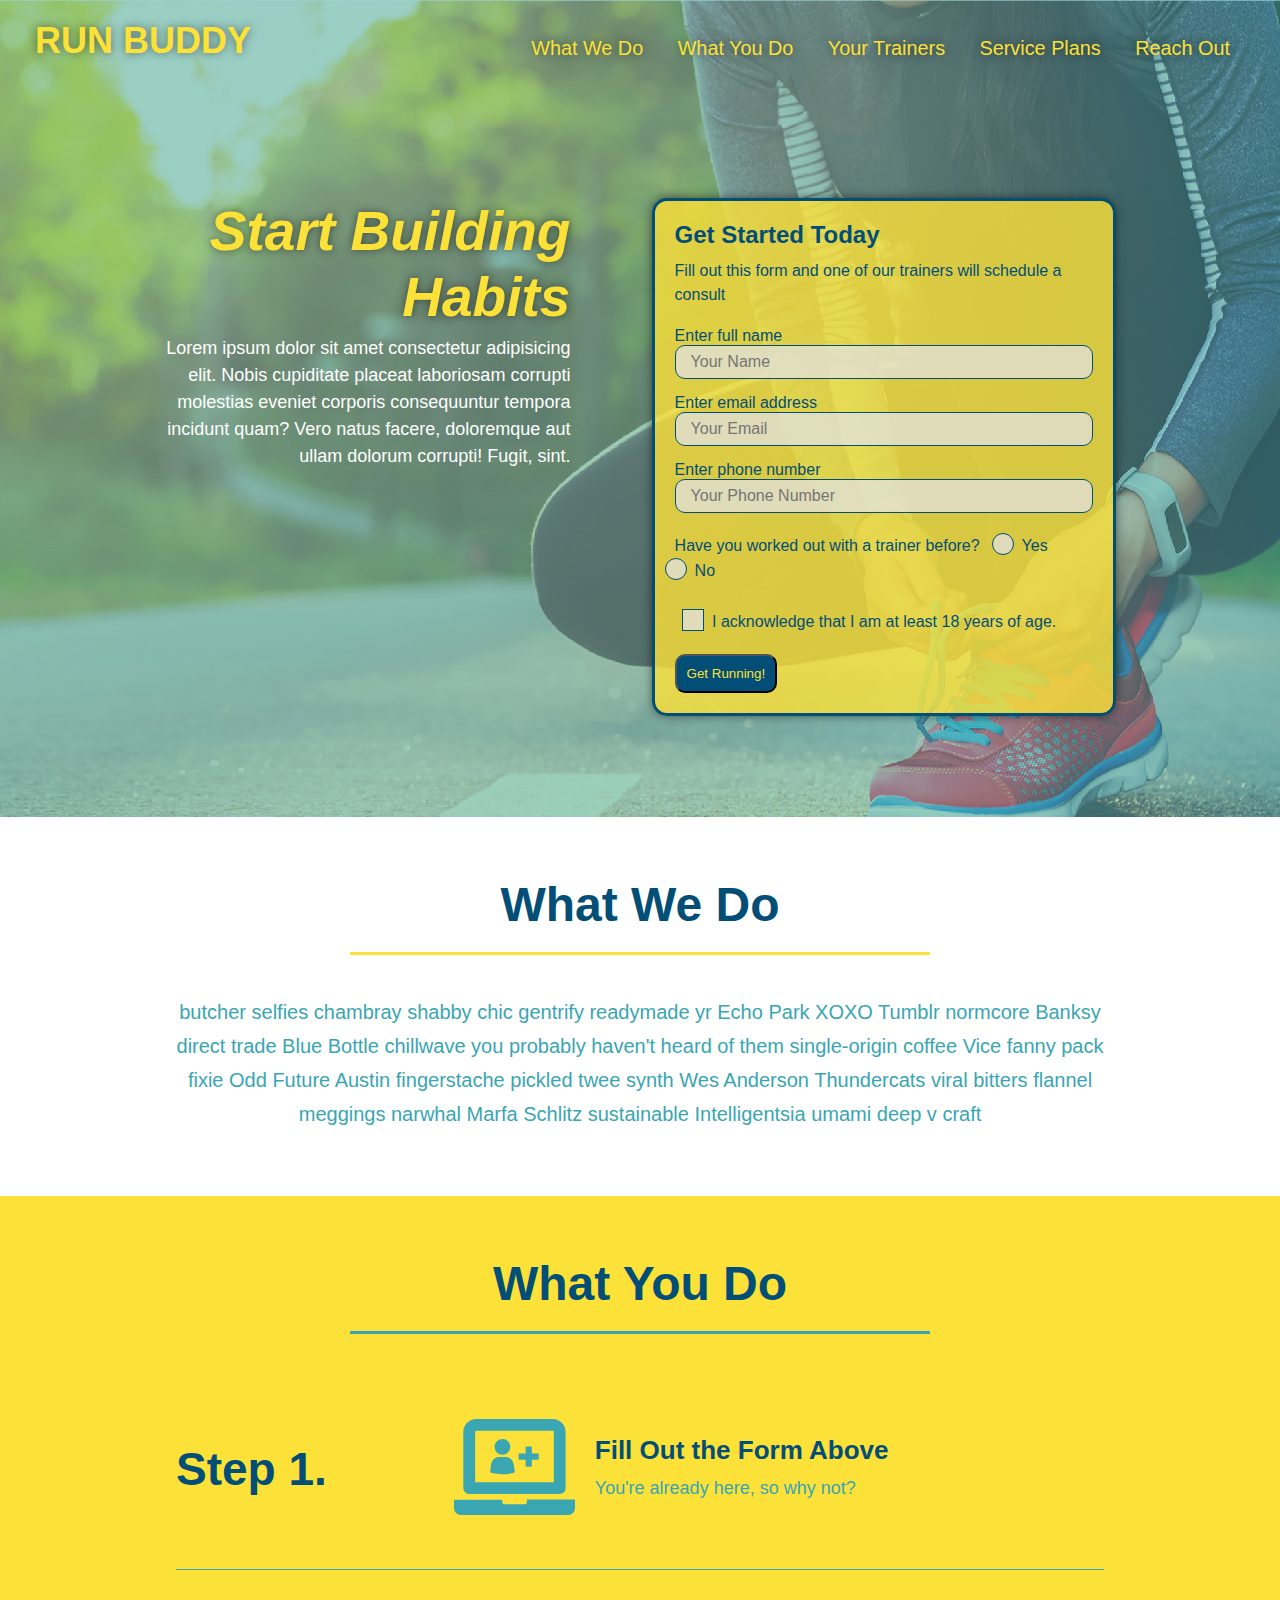
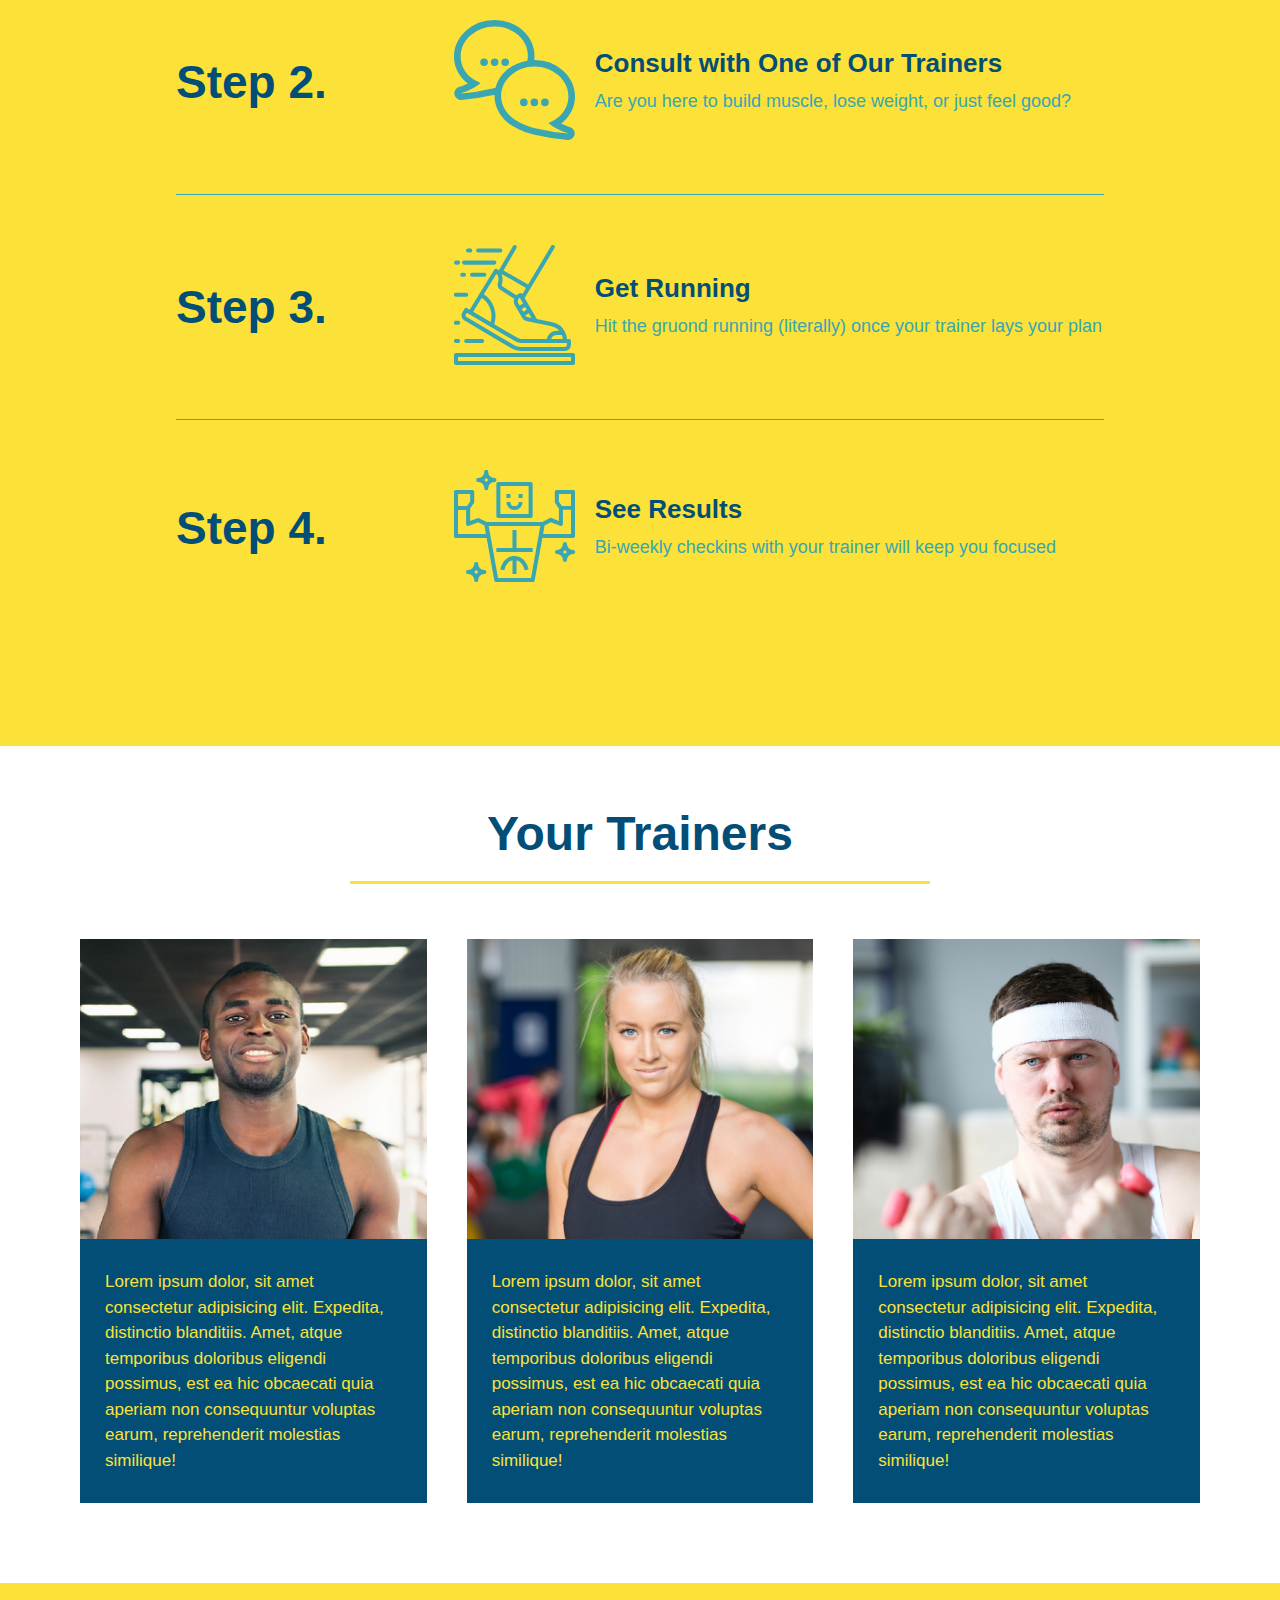
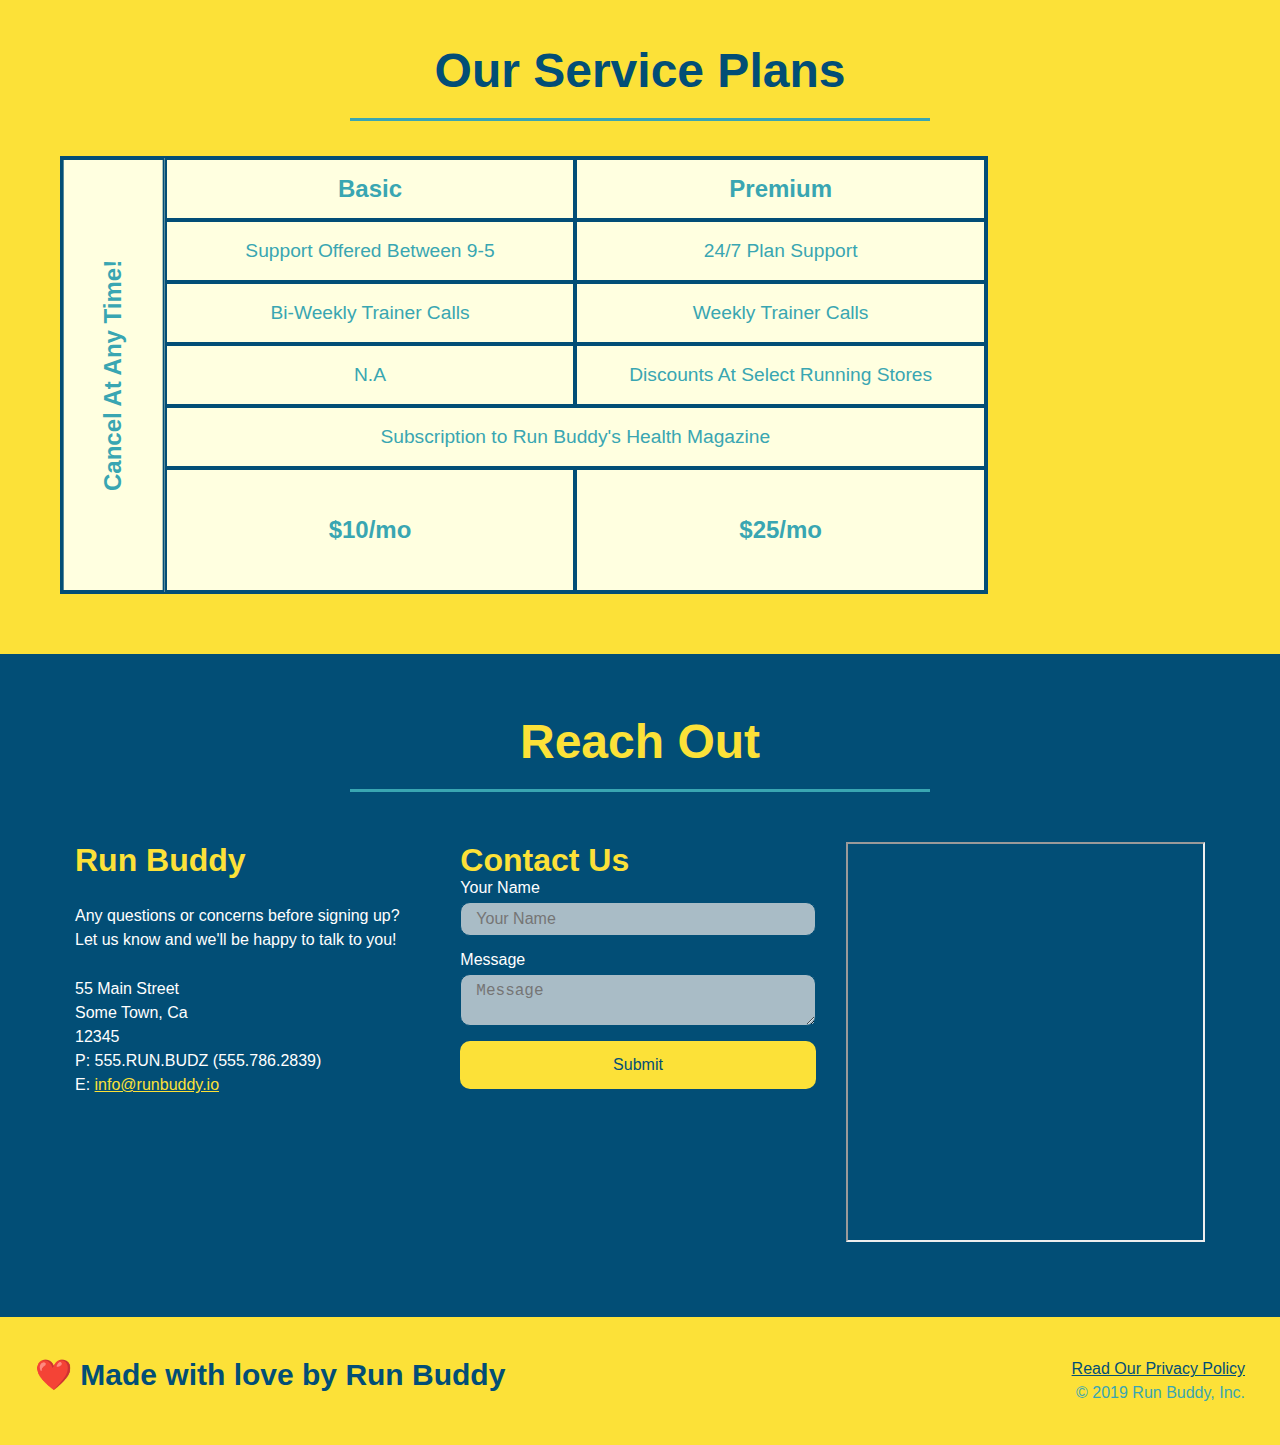
<file: index.html>
<!DOCTYPE html>
<html>
    <head>
        <meta charset="UTF-8" />
        <title>Run Buddy</title>
        <link rel="stylesheet" href="./assets/css/style.css" />
        <meta name="viewport" content="width=device-width, initial-scale=1.0" />
    </head>
    <body>

        <!-- Navigation -->
        <header>
            <h1>
                <a>RUN BUDDY</a>
            </h1>
            <nav>
                <!-- Unordered List Element -->
                <ul>
                    <!-- List Item Element -->
                    <li>
                        <!-- Anchor Element-->
                        <a href="#what-we-do">What We Do</a>
                    </li>
                    <li>
                        <a href="#what-you-do">What You Do</a>
                    </li>
                    <li>
                        <a href="#your-trainers">Your Trainers</a>
                    </li>
                    <li>
                        <a href="#service-plans">Service Plans</a>
                    </li>
                    <li>
                        <a href="#reach-out">Reach Out</a>
                    </li>
                </ul>
            </nav>
        </header>

        <!-- Hero/Jumbotron -->
        <section class="hero">
            <div class="hero-cta">
                <h2>Start Building Habits</h2>
                <p>
                    Lorem ipsum dolor sit amet consectetur adipisicing elit. Nobis cupiditate placeat laboriosam corrupti molestias eveniet corporis consequuntur tempora incidunt quam? Vero natus facere, doloremque aut ullam dolorum corrupti! Fugit, sint.
                </p>
            </div>
            <div class="hero-form">
                <h3>Get Started Today</h3>
                <p>Fill out this form and one of our trainers will schedule a consult</p>
                <!-- Add Form Element -->
                <form>
                    <label for="name">Enter full name</label>
                    <input type="text" placeholder="Your Name" name="name" id="name" class="form-input" />
                    <label for="email">Enter email address</label>
                    <input type="email" placeholder="Your Email" name="email" id="email" class="form-input" />
                    <label for="phone">Enter phone number</label>
                    <input type="tel" placeholder="Your Phone Number" name="phone" id="phone" class="form-input" />
                    <p>
                        Have you worked out with a trainer before?
                        <span class="radio-wrapper">
                            <input type="radio" name="trainer-confirm" id="trainer-yes" />
                            <label for="trainer-yes">Yes</label>
                        </span>
                        <span class="radio-wrapper">
                            <input type="radio" name="trainer-confirm" id="trainer-no" />
                            <label for="trainer-no">No</label>
                        </span>
                    </p>
                    <p>
                        <span class="checkbox-wrapper">
                            <input type="checkbox" name="age-confirm" id="checkbox" />
                            <label for="checkbox">
                                I acknowledge that I am at least 18 years of age.
                            </label>
                        </span>
                    </p>
                    <button type="submit">
                        Get Running!
                    </button>
                </form>
            </div>
        </section>

        <!-- What We Do Section -->
        <section id="what-we-do" class="intro">
            <div class="flex-row">
                <h2 class="section-title primary-border">What We Do</h2>
            </div>
            <div class="flex-box">
                <p>
                    butcher selfies chambray shabby chic gentrify readymade yr Echo Park XOXO Tumblr normcore Banksy direct trade Blue Bottle chillwave you probably haven't heard of them single-origin coffee Vice fanny pack fixie Odd Future Austin fingerstache pickled twee synth Wes Anderson Thundercats viral bitters flannel meggings narwhal Marfa Schlitz sustainable Intelligentsia umami deep v craft
                </p>
            </div>
        </section>

        <!-- What You Do Section-->
        <section id="what-you-do" class="steps">
            <div class="flex-row">
                <h2 class="section-title secondary-border">What You Do</h2>
            </div>
            <div class="step">
                <h3>Step 1.</h3> 
                <div class="step-info">
                    <div class="step-img">
                        <img src="./assets/images/step-1.svg" alt="">
                    </div>
                    <div class="step-text">
                        <h4>Fill Out the Form Above</h4>
                        <p>You're already here, so why not?</p>
                    </div>
                </div>
            </div>
            <div class="step">
                <h3>Step 2.</h3> 
                <div class="step-info">
                    <div class="step-img">
                        <img src="./assets/images/step-2.svg" alt="">
                    </div>
                    <div class="step-text">
                        <h4>Consult with One of Our Trainers</h4>
                        <p>Are you here to build muscle, lose weight, or just feel good?</p>
                    </div>
                </div>
            </div>
            <div class="step">
                <h3>Step 3.</h3> 
                <div class="step-info">
                    <div class="step-img">
                        <img src="./assets/images/step-3.svg" alt="">
                    </div>
                    <div class="step-text">
                        <h4>Get Running</h4>
                        <p>Hit the gruond running (literally) once your trainer lays your plan</p>
                    </div>
                </div>
            </div>
            <div class="step">
                <h3>Step 4.</h3> 
                <div class="step-info">
                    <div class="step-img">
                        <img src="./assets/images/step-4.svg" alt="">
                    </div>
                    <div class="step-text">
                        <h4>See Results</h4>
                        <p>Bi-weekly checkins with your trainer will keep you focused</p>
                    </div>
                </div>
            </div>
        </section>

        <!-- Meet Your Trainers Section-->
        <section id="your-trainers">
            <div class="flex-box">
                <h2 class="section-title primary-border">Your Trainers</h2>
            </div>
            <div class="trainers">
                <!-- Arron Stephens Trainer Profile -->
                <article class="trainer">
                    <div class="trainer-img trainer-1">
                        <div>
                            <h3 class="trainer-name">Arron Stephens</h3>
                            <h4 class="trainer-role">Speed / Strength</h4>
                        </div>
                    </div>
                    <div class="trainer-bio">
                        <h3 class="trainer-name">Arron Stephens</h3>
                        <h4 class="trainer-role">Speed / Strength</h4>
                        <p>
                            Lorem ipsum dolor, sit amet consectetur adipisicing elit. Expedita, distinctio blanditiis. Amet, atque temporibus doloribus eligendi possimus, est ea hic obcaecati quia aperiam non consequuntur voluptas earum, reprehenderit molestias similique!
                        </p>
                    </div>
                </article>
                <!-- Joanna Gill Trainer Profile -->
                <article class="trainer">
                    <div class="trainer-img trainer-2">
                        <div>
                            <h3 class="trainer-name">Joanna Gill</h3>
                            <h4 class="trainer-role">Endurance</h4>
                        </div>
                    </div>
                    <div class="trainer-bio">
                        <h3 class="trainer-name">Joanna Gill</h3>
                        <h4 class="trainer-role">Endurance</h4>
                        <p>
                            Lorem ipsum dolor, sit amet consectetur adipisicing elit. Expedita, distinctio blanditiis. Amet, atque temporibus doloribus eligendi possimus, est ea hic obcaecati quia aperiam non consequuntur voluptas earum, reprehenderit molestias similique!
                        </p>
                    </div>
                </article>
                <!-- Harry Smith Trainer Profile -->
                <article class="trainer">
                    <div class="trainer-img trainer-3">
                        <div>
                            <h3 class="trainer-name">Harry "the Headband" Smith</h3>
                            <h4 class="trainer-role">Strength</h4>
                        </div>
                    </div>
                    <div class="trainer-bio">
                        <h3 class="trainer-name">Harry "the Headband" Smith</h3>
                        <h4 class="trainer-role">Strength</h4>
                        <p>
                            Lorem ipsum dolor, sit amet consectetur adipisicing elit. Expedita, distinctio blanditiis. Amet, atque temporibus doloribus eligendi possimus, est ea hic obcaecati quia aperiam non consequuntur voluptas earum, reprehenderit molestias similique!
                        </p>
                    </div>
                </article>
            </div>
        </section>

<!-- Service Plans Section -->
<section class="services" id="service-plans">
   <h2 class="section-title secondary-border">
       Our Service Plans
   </h2>
   <div class="service grid wrapper">
       <div class="service-grid-container">

           <!-- Headers -->
           <div class="service-grid-item grid-head basic">
               Basic
           </div>

           <div class="service-grid-item grid-head premium">
               Premium
           </div>

           <!-- Body -->
           <div class="service-grid-item basic">
               Support Offered Between 9-5
           </div>

           <div class="service-grid-item premium">
               24/7 Plan Support
           </div>

           <div class="service-grid-item basic">
               Bi-Weekly Trainer Calls
           </div>

           <div class="service-grid-item premium">
               Weekly Trainer Calls
           </div>

           <div class="service-grid-item basic">
               N.A
           </div>

           <div class="service-grid-item premium">
               Discounts At Select Running Stores
           </div>

           <div class="service-grid-item both">
               Subscription to Run Buddy's Health Magazine
           </div>

           <div class="service-grid-item grid-price basic">
               $10/mo
           </div>

           <dive class="service-grid-item grid-price premium">
               $25/mo
           </dive>

           <div class="service-grid-item cancel">
               Cancel At Any Time!
           </div>
           
       </div>
   </div>
</section>

        <!-- Reach Out Section-->
        <section id="reach-out" class="contact">
            <div class="flex-box">
                <h2 class="section-title secondary-border">Reach Out</h2>
            </div>
            <div class="contact-info">
                <div >
                    <h3>Run Buddy</h3>
                    <p>
                        Any questions or concerns before signing up?
                        <br />
                        Let us know and we'll be happy to talk to you!
                    </p>
                    <address>
                        55 Main Street <br />
                        Some Town, Ca <br />
                        12345<br />
                        P: 555.RUN.BUDZ (555.786.2839)<br />
                        E: <a href="mailto:info@runbuddy.io">info@runbuddy.io</a>
                    </address>
                </div>
                <div class="contact-form">
                    <h3>
                        Contact Us
                    </h3>
                    <form>
                        <label for="contact-name">Your Name</label>
                        <input type="text" placeholder="Your Name" id="contact-name" />

                        <label for="contact-message">Message</label>
                        <textarea id="contact-message" placeholder="Message"></textarea>
                        
                        <button type="submit">Submit</button>
                    </form> 
                </div>
                <iframe 
                    src="https://www.google.com/maps/embed?pb=!1m18!1m12!1m3!1d3060.967465726744!2d-74.87744981988136!3d39.897360695086086!2m3!1f0!2f0!3f0!3m2!1i1024!2i768!4f13.1!3m3!1m2!1s0x89c1341e24011d8b%3A0x7ebb7d0771b26822!2s7308%20Baltimore%20Dr%2C%20Evesham%20Township%2C%20NJ%2008053!5e0!3m2!1sen!2sus!4v1603127847841!5m2!1sen!2sus">
                </iframe>
            </div>
        </section>

        <!-- Footer -->
        <footer>
            <h2>❤️ Made with love by Run Buddy</h2>

            <div>
                <a href="./privacy-policy.html">Read Our Privacy Policy</a><br/>
                &copy; 2019 Run Buddy, Inc.
            </div>

        </footer>
    </body>
</html>
</file>
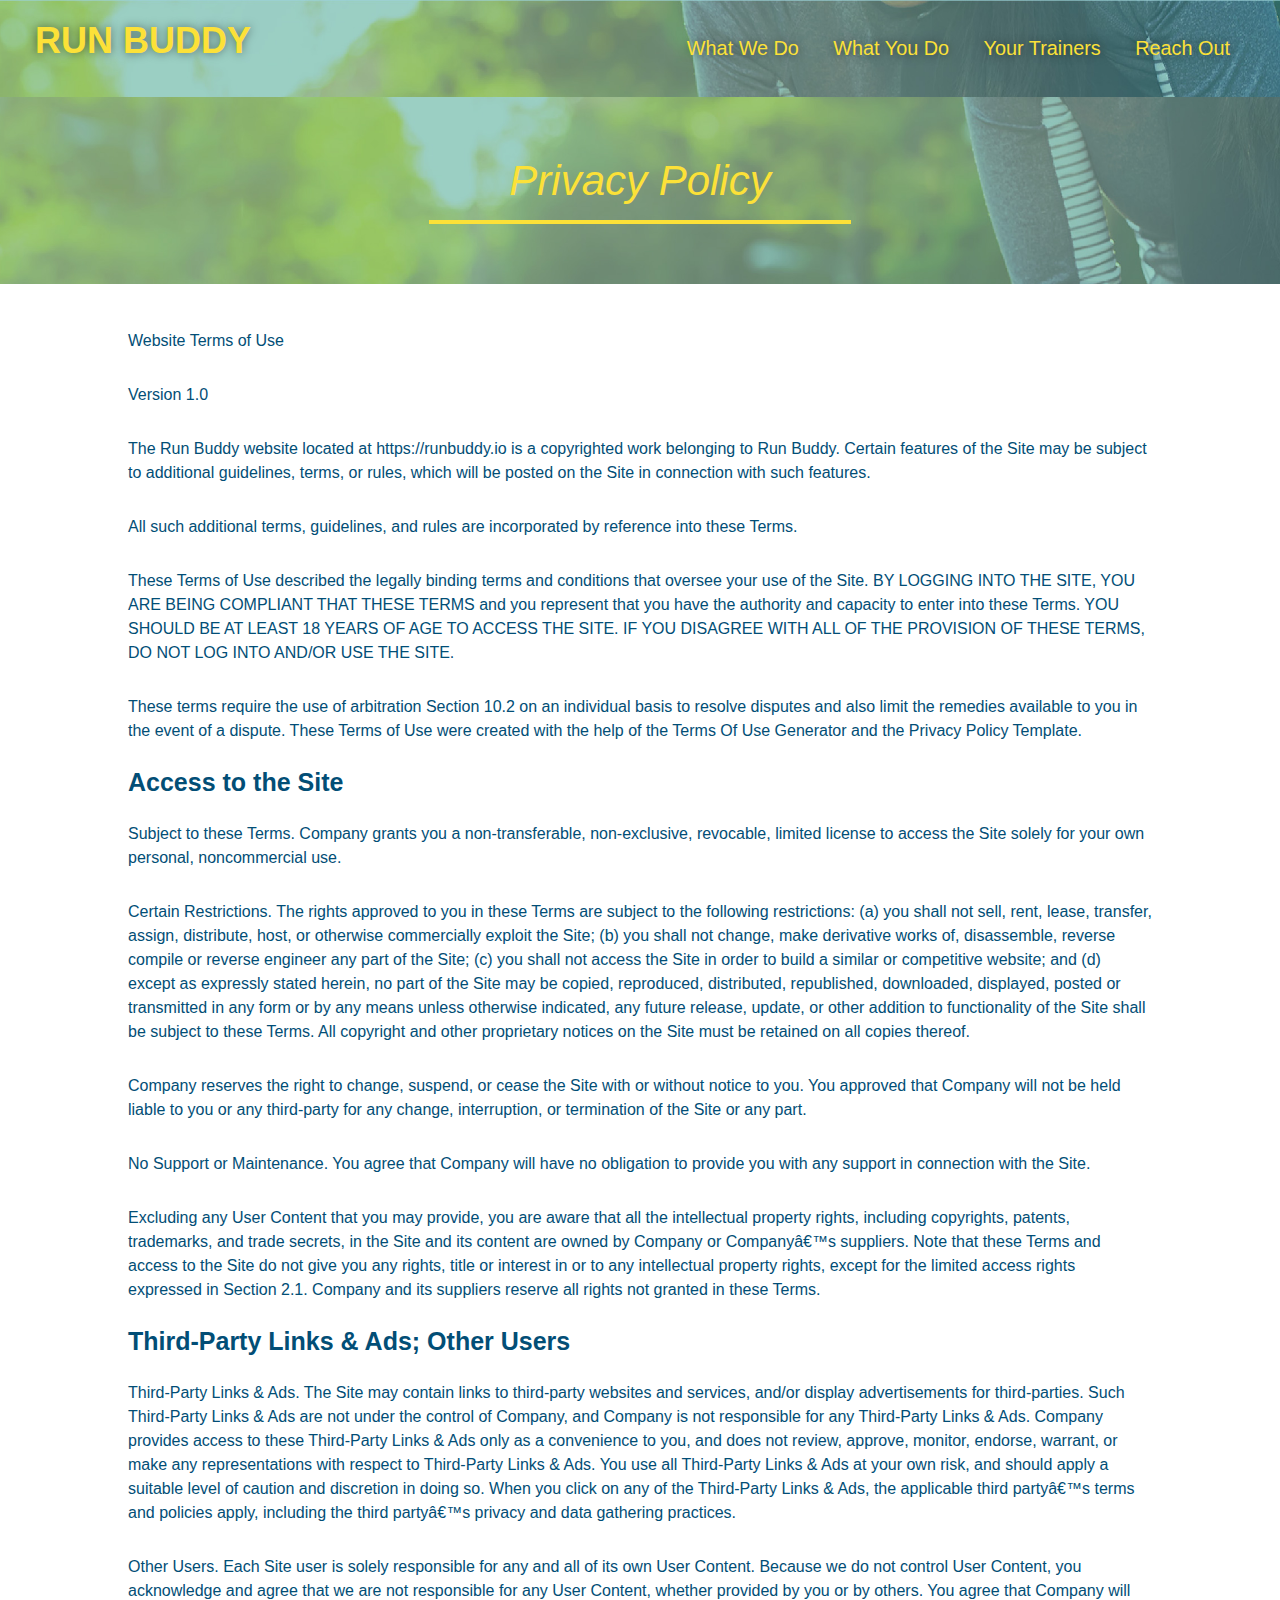
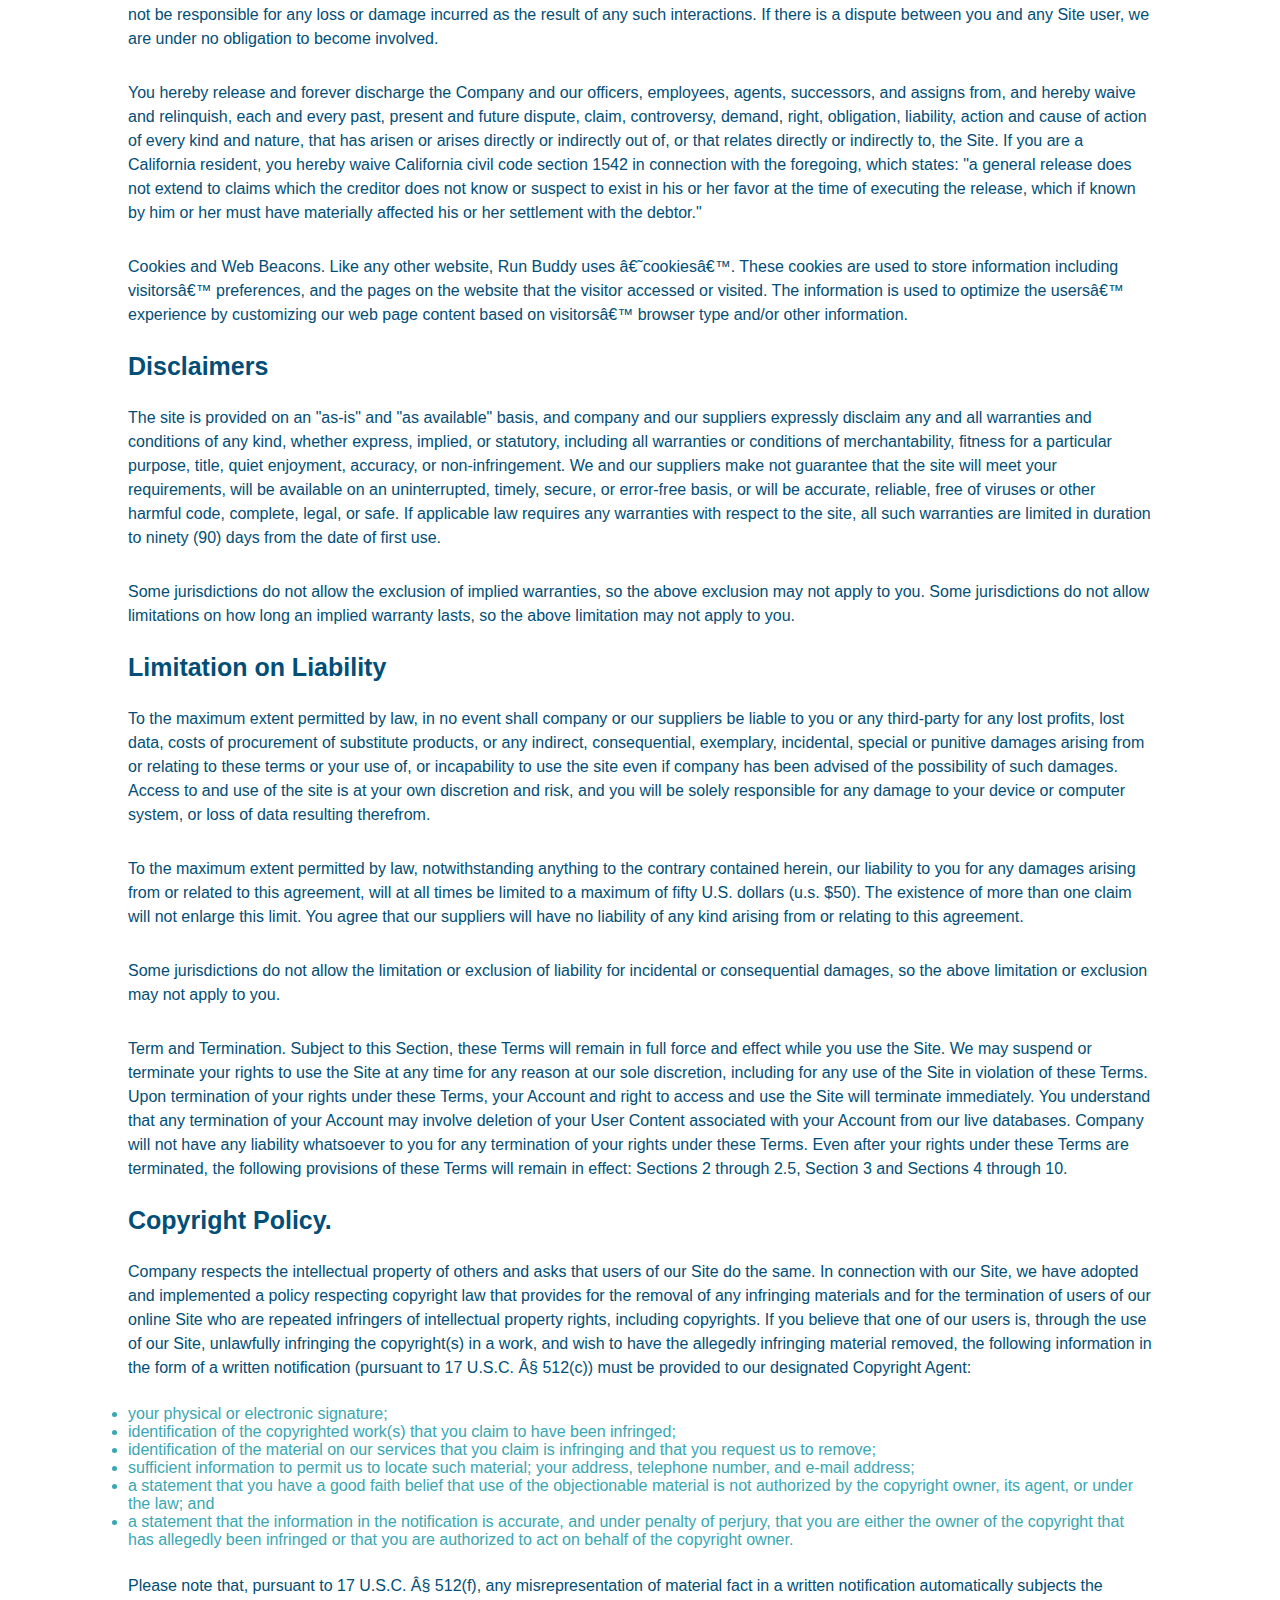
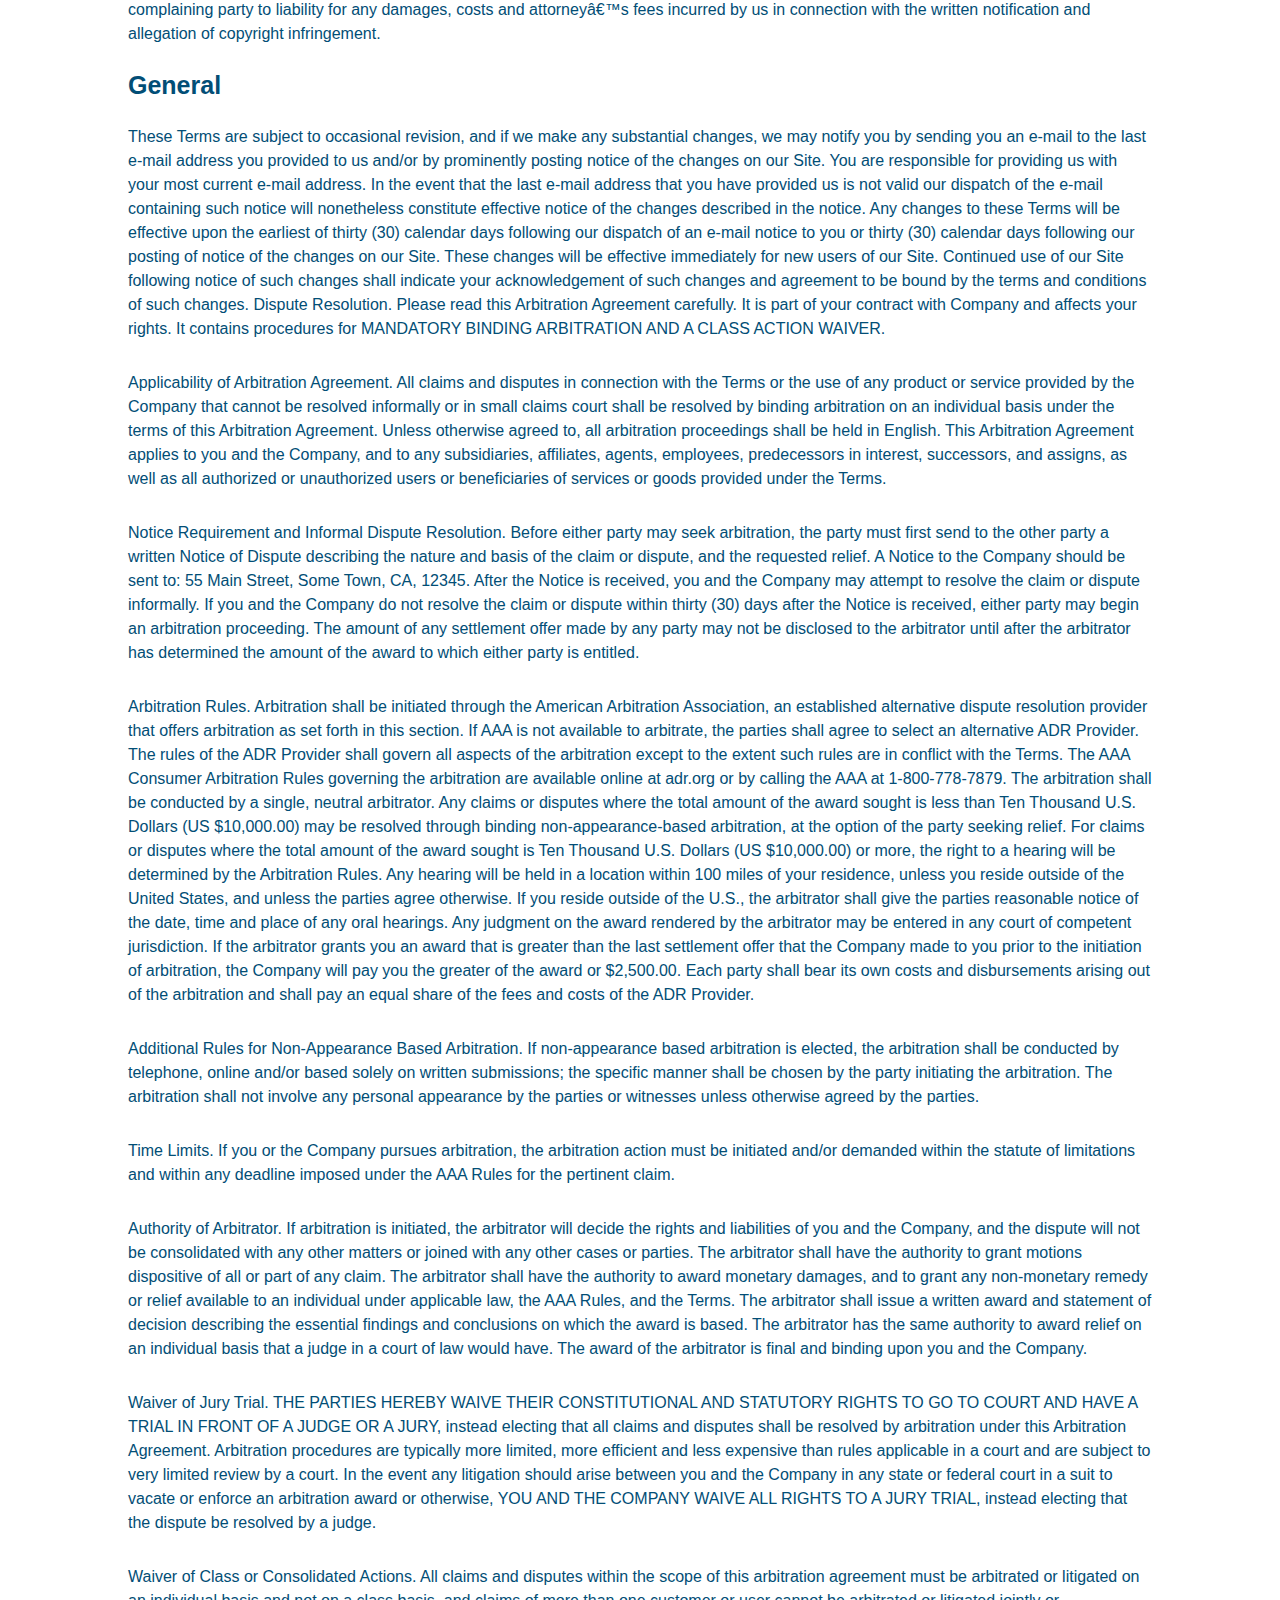
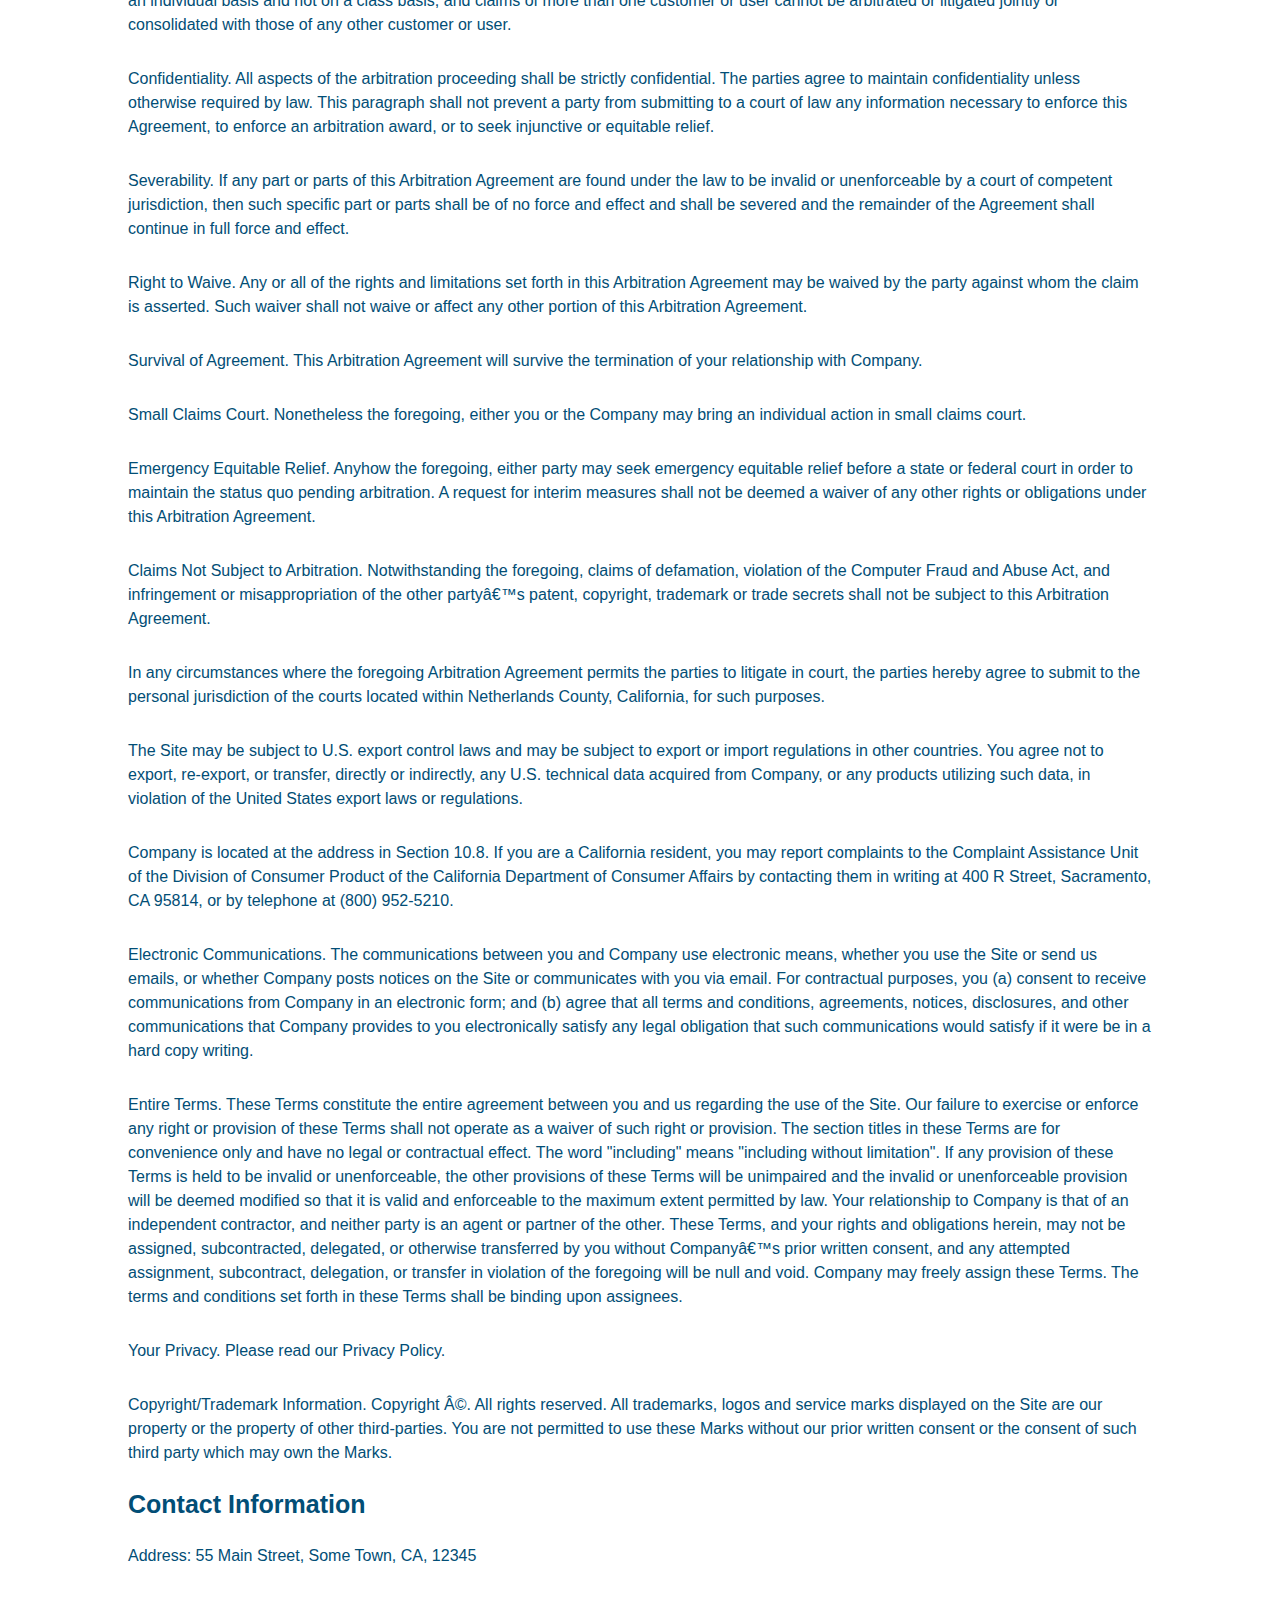
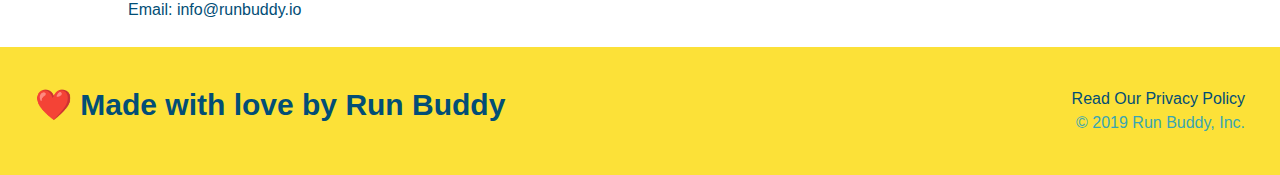
<file: privacy-policy.html>
<!DOCTYPE html>
<html lang="en">
    <head>
        <meta charset="UTF-8" />
        <title>Privacy Policy - Run Buddy</title>
       <link rel = "stylesheet" href = "./assets/css/style.css" />
       <link rel = "stylesheet" href = "./assets/css/secondary-styles.css" />
       <meta name="viewport" content="width=device-width, initial-scale=1.0" />
    </head>
    <body>
        <header>
            <h1>
                <a href = "/">RUN BUDDY</a>
            </h1>
            <nav>
                <!-- Unordered List Element -->
                <ul>
                    <!-- List Item Element -->
                    <li>
                        <!-- Anchor Element -->
                        <a href = "./index.html#what-we-do">What We Do</a>
                    </li>
                    <li>
                        <!-- Anchor Element -->
                        <a href = "./index.html#what-you-do">What You Do</a>
                    </li>
                    <li>
                        <!-- Anchor Element -->
                        <a href = "./index.html#your-trainers">Your Trainers</a>
                    </li>
                    <li>
                        <!-- Anchor Element -->
                        <a href = "./index.html#reach-out">Reach Out</a>
                    </li>
                </ul>
            </nav>
        </header>
        <section class = "hero">
            <h2 class = "page-title">
                Privacy Policy
            </h2>
        </section>
        <article class = "secondary-content">
            <p>
                Website Terms of Use
              </p>
        
              <p>
                Version 1.0
              </p>
        
              <p>
                The Run Buddy website located at https://runbuddy.io is a copyrighted work belonging to Run Buddy. Certain
                features of the Site may be subject to additional guidelines, terms, or rules, which will be posted on the Site
                in connection with such features.
              </p>
        
              <p>
                All such additional terms, guidelines, and rules are incorporated by reference into these Terms.
              </p>
        
              <p>
                These Terms of Use described the legally binding terms and conditions that oversee your use of the Site. BY
                LOGGING INTO THE SITE, YOU ARE BEING COMPLIANT THAT THESE TERMS and you represent that you have the authority
                and capacity to enter into these Terms. YOU SHOULD BE AT LEAST 18 YEARS OF AGE TO ACCESS THE SITE. IF YOU
                DISAGREE WITH ALL OF THE PROVISION OF THESE TERMS, DO NOT LOG INTO AND/OR USE THE SITE.
              </p>
        
              <p>
                These terms require the use of arbitration Section 10.2 on an individual basis to resolve disputes and also
                limit the remedies available to you in the event of a dispute. These Terms of Use were created with the help of
                the Terms Of Use Generator and the Privacy Policy Template.
              </p>
        
              <h3>
                Access to the Site
              </h3>
        
              <p>
                Subject to these Terms. Company grants you a non-transferable, non-exclusive, revocable, limited license to
                access the Site solely for your own personal, noncommercial use.
              </p>
        
              <p>
                Certain Restrictions. The rights approved to you in these Terms are subject to the following restrictions: (a)
                you shall not sell, rent, lease, transfer, assign, distribute, host, or otherwise commercially exploit the Site;
                (b) you shall not change, make derivative works of, disassemble, reverse compile or reverse engineer any part of
                the Site; (c) you shall not access the Site in order to build a similar or competitive website; and (d) except
                as expressly stated herein, no part of the Site may be copied, reproduced, distributed, republished, downloaded,
                displayed, posted or transmitted in any form or by any means unless otherwise indicated, any future release,
                update, or other addition to functionality of the Site shall be subject to these Terms. All copyright and other
                proprietary notices on the Site must be retained on all copies thereof.
              </p>
        
              <p>
                Company reserves the right to change, suspend, or cease the Site with or without notice to you. You approved
                that Company will not be held liable to you or any third-party for any change, interruption, or termination of
                the Site or any part.
              </p>
        
              <p>
                No Support or Maintenance. You agree that Company will have no obligation to provide you with any support in
                connection with the Site.
              </p>
        
              <p>
                Excluding any User Content that you may provide, you are aware that all the intellectual property rights,
                including copyrights, patents, trademarks, and trade secrets, in the Site and its content are owned by Company
                or Companyâ€™s suppliers. Note that these Terms and access to the Site do not give you any rights, title or
                interest in or to any intellectual property rights, except for the limited access rights expressed in Section
                2.1. Company and its suppliers reserve all rights not granted in these Terms.
              </p>
        
              <h3>
                Third-Party Links & Ads; Other Users
              </h3>
        
              <p>
                Third-Party Links & Ads. The Site may contain links to third-party websites and services, and/or display
                advertisements for third-parties. Such Third-Party Links & Ads are not under the control of Company, and Company
                is not responsible for any Third-Party Links & Ads. Company provides access to these Third-Party Links & Ads
                only as a convenience to you, and does not review, approve, monitor, endorse, warrant, or make any
                representations with respect to Third-Party Links & Ads. You use all Third-Party Links & Ads at your own risk,
                and should apply a suitable level of caution and discretion in doing so. When you click on any of the
                Third-Party Links & Ads, the applicable third partyâ€™s terms and policies apply, including the third partyâ€™s
                privacy and data gathering practices.
              </p>
        
              <p>
                Other Users. Each Site user is solely responsible for any and all of its own User Content. Because we do not
                control User Content, you acknowledge and agree that we are not responsible for any User Content, whether
                provided by you or by others. You agree that Company will not be responsible for any loss or damage incurred as
                the result of any such interactions. If there is a dispute between you and any Site user, we are under no
                obligation to become involved.
              </p>
        
              <p>
                You hereby release and forever discharge the Company and our officers, employees, agents, successors, and
                assigns from, and hereby waive and relinquish, each and every past, present and future dispute, claim,
                controversy, demand, right, obligation, liability, action and cause of action of every kind and nature, that has
                arisen or arises directly or indirectly out of, or that relates directly or indirectly to, the Site. If you are
                a California resident, you hereby waive California civil code section 1542 in connection with the foregoing,
                which states: "a general release does not extend to claims which the creditor does not know or suspect to exist
                in his or her favor at the time of executing the release, which if known by him or her must have materially
                affected his or her settlement with the debtor."
              </p>
        
              <p>
                Cookies and Web Beacons. Like any other website, Run Buddy uses â€˜cookiesâ€™. These cookies are used to store
                information including visitorsâ€™ preferences, and the pages on the website that the visitor accessed or visited.
                The information is used to optimize the usersâ€™ experience by customizing our web page content based on visitorsâ€™
                browser type and/or other information.
              </p>
        
              <h3>
                Disclaimers
              </h3>
        
              <p>
                The site is provided on an "as-is" and "as available" basis, and company and our suppliers expressly disclaim
                any and all warranties and conditions of any kind, whether express, implied, or statutory, including all
                warranties or conditions of merchantability, fitness for a particular purpose, title, quiet enjoyment, accuracy,
                or non-infringement. We and our suppliers make not guarantee that the site will meet your requirements, will be
                available on an uninterrupted, timely, secure, or error-free basis, or will be accurate, reliable, free of
                viruses or other harmful code, complete, legal, or safe. If applicable law requires any warranties with respect
                to the site, all such warranties are limited in duration to ninety (90) days from the date of first use.
              </p>
        
              <p>
                Some jurisdictions do not allow the exclusion of implied warranties, so the above exclusion may not apply to
                you. Some jurisdictions do not allow limitations on how long an implied warranty lasts, so the above limitation
                may not apply to you.
              </p>
        
              <h3>
                Limitation on Liability
              </h3>
        
              <p>
                To the maximum extent permitted by law, in no event shall company or our suppliers be liable to you or any
                third-party for any lost profits, lost data, costs of procurement of substitute products, or any indirect,
                consequential, exemplary, incidental, special or punitive damages arising from or relating to these terms or
                your use of, or incapability to use the site even if company has been advised of the possibility of such
                damages. Access to and use of the site is at your own discretion and risk, and you will be solely responsible
                for any damage to your device or computer system, or loss of data resulting therefrom.
              </p>
        
              <p>
                To the maximum extent permitted by law, notwithstanding anything to the contrary contained herein, our liability
                to you for any damages arising from or related to this agreement, will at all times be limited to a maximum of
                fifty U.S. dollars (u.s. $50). The existence of more than one claim will not enlarge this limit. You agree that
                our suppliers will have no liability of any kind arising from or relating to this agreement.
              </p>
        
              <p>
                Some jurisdictions do not allow the limitation or exclusion of liability for incidental or consequential
                damages, so the above limitation or exclusion may not apply to you.
              </p>
        
              <p>
                Term and Termination. Subject to this Section, these Terms will remain in full force and effect while you use
                the Site. We may suspend or terminate your rights to use the Site at any time for any reason at our sole
                discretion, including for any use of the Site in violation of these Terms. Upon termination of your rights under
                these Terms, your Account and right to access and use the Site will terminate immediately. You understand that
                any termination of your Account may involve deletion of your User Content associated with your Account from our
                live databases. Company will not have any liability whatsoever to you for any termination of your rights under
                these Terms. Even after your rights under these Terms are terminated, the following provisions of these Terms
                will remain in effect: Sections 2 through 2.5, Section 3 and Sections 4 through 10.
              </p>
        
              <h3>
                Copyright Policy.
              </h3>
        
              <p>
                Company respects the intellectual property of others and asks that users of our Site do the same. In connection
                with our Site, we have adopted and implemented a policy respecting copyright law that provides for the removal
                of any infringing materials and for the termination of users of our online Site who are repeated infringers of
                intellectual property rights, including copyrights. If you believe that one of our users is, through the use of
                our Site, unlawfully infringing the copyright(s) in a work, and wish to have the allegedly infringing material
                removed, the following information in the form of a written notification (pursuant to 17 U.S.C. Â§ 512(c)) must
                be provided to our designated Copyright Agent:
              </p>
        
              <ul>
                <li>
                  your physical or electronic signature;
                </li>
                <li>
                  identification of the copyrighted work(s) that you claim to have been infringed;
                </li>
                <li>
                  identification of the material on our services that you claim is infringing and that you request us to remove;
                </li>
                <li>
                  sufficient information to permit us to locate such material; your address, telephone number, and e-mail
                  address;
                </li>
                <li>
                  a statement that you have a good faith belief that use of the objectionable material is not authorized by the
                  copyright owner, its agent, or under the law; and
                </li>
                <li>
                  a statement that the information in the notification is accurate, and under penalty of perjury, that you are
                  either the owner of the copyright that has allegedly been infringed or that you are authorized to act on
                  behalf of the copyright owner.
                </li>
              </ul>
        
              <p>
                Please note that, pursuant to 17 U.S.C. Â§ 512(f), any misrepresentation of material fact in a written
                notification automatically subjects the complaining party to liability for any damages, costs and attorneyâ€™s
                fees incurred by us in connection with the written notification and allegation of copyright infringement.
              </p>
        
              <h3>
                General
              </h3>
        
              <p>
                These Terms are subject to occasional revision, and if we make any substantial changes, we may notify you by
                sending you an e-mail to the last e-mail address you provided to us and/or by prominently posting notice of the
                changes on our Site. You are responsible for providing us with your most current e-mail address. In the event
                that the last e-mail address that you have provided us is not valid our dispatch of the e-mail containing such
                notice will nonetheless constitute effective notice of the changes described in the notice. Any changes to these
                Terms will be effective upon the earliest of thirty (30) calendar days following our dispatch of an e-mail
                notice to you or thirty (30) calendar days following our posting of notice of the changes on our Site. These
                changes will be effective immediately for new users of our Site. Continued use of our Site following notice of
                such changes shall indicate your acknowledgement of such changes and agreement to be bound by the terms and
                conditions of such changes. Dispute Resolution. Please read this Arbitration Agreement carefully. It is part of
                your contract with Company and affects your rights. It contains procedures for MANDATORY BINDING ARBITRATION AND
                A CLASS ACTION WAIVER.
              </p>
        
              <p>
                Applicability of Arbitration Agreement. All claims and disputes in connection with the Terms or the use of any
                product or service provided by the Company that cannot be resolved informally or in small claims court shall be
                resolved by binding arbitration on an individual basis under the terms of this Arbitration Agreement. Unless
                otherwise agreed to, all arbitration proceedings shall be held in English. This Arbitration Agreement applies to
                you and the Company, and to any subsidiaries, affiliates, agents, employees, predecessors in interest,
                successors, and assigns, as well as all authorized or unauthorized users or beneficiaries of services or goods
                provided under the Terms.
              </p>
        
              <p>
                Notice Requirement and Informal Dispute Resolution. Before either party may seek arbitration, the party must
                first send to the other party a written Notice of Dispute describing the nature and basis of the claim or
                dispute, and the requested relief. A Notice to the Company should be sent to: 55 Main Street, Some Town, CA,
                12345. After the Notice is received, you and the Company may attempt to resolve the claim or dispute informally.
                If you and the Company do not resolve the claim or dispute within thirty (30) days after the Notice is received,
                either party may begin an arbitration proceeding. The amount of any settlement offer made by any party may not
                be disclosed to the arbitrator until after the arbitrator has determined the amount of the award to which either
                party is entitled.
              </p>
        
              <p>
                Arbitration Rules. Arbitration shall be initiated through the American Arbitration Association, an established
                alternative dispute resolution provider that offers arbitration as set forth in this section. If AAA is not
                available to arbitrate, the parties shall agree to select an alternative ADR Provider. The rules of the ADR
                Provider shall govern all aspects of the arbitration except to the extent such rules are in conflict with the
                Terms. The AAA Consumer Arbitration Rules governing the arbitration are available online at adr.org or by
                calling the AAA at 1-800-778-7879. The arbitration shall be conducted by a single, neutral arbitrator. Any
                claims or disputes where the total amount of the award sought is less than Ten Thousand U.S. Dollars (US
                $10,000.00) may be resolved through binding non-appearance-based arbitration, at the option of the party seeking
                relief. For claims or disputes where the total amount of the award sought is Ten Thousand U.S. Dollars (US
                $10,000.00) or more, the right to a hearing will be determined by the Arbitration Rules. Any hearing will be
                held in a location within 100 miles of your residence, unless you reside outside of the United States, and
                unless the parties agree otherwise. If you reside outside of the U.S., the arbitrator shall give the parties
                reasonable notice of the date, time and place of any oral hearings. Any judgment on the award rendered by the
                arbitrator may be entered in any court of competent jurisdiction. If the arbitrator grants you an award that is
                greater than the last settlement offer that the Company made to you prior to the initiation of arbitration, the
                Company will pay you the greater of the award or $2,500.00. Each party shall bear its own costs and
                disbursements arising out of the arbitration and shall pay an equal share of the fees and costs of the ADR
                Provider.
              </p>
        
              <p>
                Additional Rules for Non-Appearance Based Arbitration. If non-appearance based arbitration is elected, the
                arbitration shall be conducted by telephone, online and/or based solely on written submissions; the specific
                manner shall be chosen by the party initiating the arbitration. The arbitration shall not involve any personal
                appearance by the parties or witnesses unless otherwise agreed by the parties.
              </p>
        
              <p>
                Time Limits. If you or the Company pursues arbitration, the arbitration action must be initiated and/or demanded
                within the statute of limitations and within any deadline imposed under the AAA Rules for the pertinent claim.
              </p>
        
              <p>
                Authority of Arbitrator. If arbitration is initiated, the arbitrator will decide the rights and liabilities of
                you and the Company, and the dispute will not be consolidated with any other matters or joined with any other
                cases or parties. The arbitrator shall have the authority to grant motions dispositive of all or part of any
                claim. The arbitrator shall have the authority to award monetary damages, and to grant any non-monetary remedy
                or relief available to an individual under applicable law, the AAA Rules, and the Terms. The arbitrator shall
                issue a written award and statement of decision describing the essential findings and conclusions on which the
                award is based. The arbitrator has the same authority to award relief on an individual basis that a judge in a
                court of law would have. The award of the arbitrator is final and binding upon you and the Company.
              </p>
        
              <p>
                Waiver of Jury Trial. THE PARTIES HEREBY WAIVE THEIR CONSTITUTIONAL AND STATUTORY RIGHTS TO GO TO COURT AND HAVE
                A TRIAL IN FRONT OF A JUDGE OR A JURY, instead electing that all claims and disputes shall be resolved by
                arbitration under this Arbitration Agreement. Arbitration procedures are typically more limited, more efficient
                and less expensive than rules applicable in a court and are subject to very limited review by a court. In the
                event any litigation should arise between you and the Company in any state or federal court in a suit to vacate
                or enforce an arbitration award or otherwise, YOU AND THE COMPANY WAIVE ALL RIGHTS TO A JURY TRIAL, instead
                electing that the dispute be resolved by a judge.
              </p>
        
              <p>
                Waiver of Class or Consolidated Actions. All claims and disputes within the scope of this arbitration agreement
                must be arbitrated or litigated on an individual basis and not on a class basis, and claims of more than one
                customer or user cannot be arbitrated or litigated jointly or consolidated with those of any other customer or
                user.
              </p>
        
              <p>
                Confidentiality. All aspects of the arbitration proceeding shall be strictly confidential. The parties agree to
                maintain confidentiality unless otherwise required by law. This paragraph shall not prevent a party from
                submitting to a court of law any information necessary to enforce this Agreement, to enforce an arbitration
                award, or to seek injunctive or equitable relief.
              </p>
        
              <p>
                Severability. If any part or parts of this Arbitration Agreement are found under the law to be invalid or
                unenforceable by a court of competent jurisdiction, then such specific part or parts shall be of no force and
                effect and shall be severed and the remainder of the Agreement shall continue in full force and effect.
              </p>
        
              <p>
                Right to Waive. Any or all of the rights and limitations set forth in this Arbitration Agreement may be waived
                by the party against whom the claim is asserted. Such waiver shall not waive or affect any other portion of this
                Arbitration Agreement.
              </p>
        
              <p>
                Survival of Agreement. This Arbitration Agreement will survive the termination of your relationship with
                Company.
              </p>
        
              <p>
                Small Claims Court. Nonetheless the foregoing, either you or the Company may bring an individual action in small
                claims court.
              </p>
        
              <p>
                Emergency Equitable Relief. Anyhow the foregoing, either party may seek emergency equitable relief before a
                state or federal court in order to maintain the status quo pending arbitration. A request for interim measures
                shall not be deemed a waiver of any other rights or obligations under this Arbitration Agreement.
              </p>
        
              <p>
                Claims Not Subject to Arbitration. Notwithstanding the foregoing, claims of defamation, violation of the
                Computer Fraud and Abuse Act, and infringement or misappropriation of the other partyâ€™s patent, copyright,
                trademark or trade secrets shall not be subject to this Arbitration Agreement.
              </p>
        
              <p>
                In any circumstances where the foregoing Arbitration Agreement permits the parties to litigate in court, the
                parties hereby agree to submit to the personal jurisdiction of the courts located within Netherlands County,
                California, for such purposes.
              </p>
        
              <p>
                The Site may be subject to U.S. export control laws and may be subject to export or import regulations in other
                countries. You agree not to export, re-export, or transfer, directly or indirectly, any U.S. technical data
                acquired from Company, or any products utilizing such data, in violation of the United States export laws or
                regulations.
              </p>
        
              <p>
                Company is located at the address in Section 10.8. If you are a California resident, you may report complaints
                to the Complaint Assistance Unit of the Division of Consumer Product of the California Department of Consumer
                Affairs by contacting them in writing at 400 R Street, Sacramento, CA 95814, or by telephone at (800) 952-5210.
              </p>
        
              <p>
                Electronic Communications. The communications between you and Company use electronic means, whether you use the
                Site or send us emails, or whether Company posts notices on the Site or communicates with you via email. For
                contractual purposes, you (a) consent to receive communications from Company in an electronic form; and (b)
                agree that all terms and conditions, agreements, notices, disclosures, and other communications that Company
                provides to you electronically satisfy any legal obligation that such communications would satisfy if it were be
                in a hard copy writing.
              </p>
        
              <p>
                Entire Terms. These Terms constitute the entire agreement between you and us regarding the use of the Site. Our
                failure to exercise or enforce any right or provision of these Terms shall not operate as a waiver of such right
                or provision. The section titles in these Terms are for convenience only and have no legal or contractual
                effect. The word "including" means "including without limitation". If any provision of these Terms is held to be
                invalid or unenforceable, the other provisions of these Terms will be unimpaired and the invalid or
                unenforceable provision will be deemed modified so that it is valid and enforceable to the maximum extent
                permitted by law. Your relationship to Company is that of an independent contractor, and neither party is an
                agent or partner of the other. These Terms, and your rights and obligations herein, may not be assigned,
                subcontracted, delegated, or otherwise transferred by you without Companyâ€™s prior written consent, and any
                attempted assignment, subcontract, delegation, or transfer in violation of the foregoing will be null and void.
                Company may freely assign these Terms. The terms and conditions set forth in these Terms shall be binding upon
                assignees.
              </p>
        
              <p>
                Your Privacy. Please read our Privacy Policy.
              </p>
        
              <p>
                Copyright/Trademark Information. Copyright Â©. All rights reserved. All trademarks, logos and service marks
                displayed on the Site are our property or the property of other third-parties. You are not permitted to use
                these Marks without our prior written consent or the consent of such third party which may own the Marks.
              </p>
        
              <h3>
                Contact Information
              </h3>
        
              <p>
                Address: 55 Main Street, Some Town, CA, 12345
              </p>
        
              <p>
                Email: info@runbuddy.io
              </p>
        </article>

        <!-- Footer -->
        <footer>
            <h2>❤️ Made with love by Run Buddy</h2>
        
            <div>
                <a>Read Our Privacy Policy</a><br />
                &copy; 2019 Run Buddy, Inc.
            </div>
        
        </footer>
    </body>

</html>
</file>
<file: assets/css/style.css>
:root {
    --primary-color: #fce138;
    --secondary-color: #024e76;
    --tertiary-color: #39a6b2;
}
*{
    margin: 0;
    padding: 0;
    box-sizing: border-box;
}
body {
    font-family: Arial, Helvetica, sans-serif;
    color: #39a6b2;
}
header {
    padding: 20px 35px;
    background-color: var(--tertiary-color);
    display: flex;
    justify-content: space-between;
    flex-wrap: wrap;
    padding: -webkit-sticky;
    position: sticky;
    top: 0;
    background-image: url("../images/hero-bg.jpg");
    background-size: cover;
    background-position: 80%;
    background-attachment: fixed;
    z-index: 9999;
}
header h1 {
    font-weight: bold;
    font-size: 36px;
    color: var(--primary-color);
    margin: 0;
    text-shadow: 0 0 10px rgba(0, 0, 0, 0.5);
}
header a {
    text-decoration: none;
    color: var(--primary-color);
}
header nav {
    margin: 7px 0;
}
header nav ul li {
    display: inline-flex;
    flex-wrap: wrap;
    justify-content: space-between;
    align-items: center;
    list-style: none;
}
header nav ul li a {
    padding: 10px 15px;
    font-weight: lighter;
    font-size: 1.55vw;
    text-shadow: 0 0 10px rgba(0, 0, 0, 0.5);
}
header nav ul li a:hover{
    background: var(--primary-color);
    color: #024e76;
    border-radius: 15px;
    text-shadow: none;
}
footer {
    background: var(--primary-color);
    width: 100%;
    padding: 40px 35px;
    display: flex;
    justify-content: space-between;
    flex-wrap: wrap;
}
footer h2 {
    color: var(--secondary-color);
    font-size: 30px;
    margin: 0;
}
footer div {
    line-height: 1.5;
    text-align: right;
}
footer a {
    color: var(--secondary-color);
}
section {
    padding: 60px;
}
p{
    line-height: 1.5;
    padding-top: 5px;
    padding-bottom: 5px;
}

/* Hero Style Start */
.hero{
    background-image: url("../images/hero-bg.jpg");
    background-size: cover;
    background-position: 80%;
    background-attachment: fixed;
    display: flex;
    justify-content: center;
    flex-wrap: wrap;
    align-items: flex-start;
}
.hero-form{
    color: #024e76;
    background-color: rgba(252, 225, 56, 0.8);
    padding: 20px;
    border: solid 3px #024e76;
    width: 40%;
    margin: 3.5%;
    box-shadow: 0 0 10px rgba(0, 0, 0, 0.5);
    border-radius: 15px;
}
.hero-form h3 {
    font-size: 24px;
    margin: 0;
}
.hero-form p {
    margin: 5px 0 15px 0;
}
.form-input{
    border: 1px solid var(--secondary-color);
    display: block;
    padding: 7px 15px;
    font-size: 16px;
    color: var(--secondary-color);
    width: 100%;
    margin-bottom: 15px;
    border-radius: 10px;
    background-color: rgba(225, 225, 225, 0.75);
}
.form-input:focus {
    background-color: rgba(225, 225, 225, 1);
    outline: none;
}
.hero-form label{
    margin: 0px;
}
.hero-form button {
    border-radius: 10px;
    color: var(--primary-color);
    background-color: #024e76;
    padding: 10px;
}
.hero-form button:hover {
    background-color: #39a6b2
    ;
}
/* Hero Style End */

/* What We Do Style */
.intro p{
    line-height: 1.7;
    color: var(--tertiary-color);
    width: 80%;
    font-size: 20px;
    margin: 0 auto;
    text-align: center;
}

/* What You Do Style */
.steps{
    background: var(--primary-color);
}
.step{
    margin: 50px auto;
    padding-bottom: 50px;
    width: 80%;
    display: flex;
    flex-wrap: wrap;
    align-items: center;
    justify-content: space-between;
    border-bottom: 1px solid var(--tertiary-color);
}
.step:last-child{
    border-bottom: none;
}
.step h3 {
    color: var(--secondary-color);
    font-size: 46px;
    flex: 1 30%;
}
.step-text h4 {
    font-size: 26px;
    line-height: 1.5;
    color: #024e76;
}
.step-text p {
    color: var(--tertiary-color);
    font-size: 18px;
}
.step-info{
    flex: 2 70%;
    display: flex;
    flex-wrap: wrap;
    align-items: center;
}
.step-img{
    flex: 1 12%;
    margin-right: 20px;
}
.step-img img {
    max-width: 100%;
}
.step-text {
    flex: 12;
}
.section-title{
    font-size: 48px;
    color: var(--secondary-color);
    border-bottom: 3px solid;
    padding-bottom: 20px;
    text-align: center;
    margin: 0 auto 35px auto;
    width: 50%;
}
.primary-border{
    border-color: var(--primary-color);
}
.secondary-border{
    border-color: var(--tertiary-color);
}
.trainers{
    width: 100%;
    margin: 0 auto;
    display: flex;
    flex-wrap: wrap;
    justify-content: space-around;
}
.trainer{
    margin: 20px;
    background: var(--secondary-color);
    color: var(--primary-color);
    flex: 1;
}
.trainer:hover .trainer-img::after{
    opacity: 1;
}
.trainer-img{
    background-size: cover;
    width: 100%;
    min-height: 300px;
    display: flex;
    padding: 15px;
    align-items: flex-end;
    position: relative;
    overflow: hidden;
}
.trainer-img::after {
    opacity: 0;
    transition: .5s;
    content: "";
    height: 100%;
    width: 100%;
    background-color:rgba(252, 225, 56, 0.3);
    background: linear-gradient(rgba(252,225,56,.3), var(--secondary-color));
    position: absolute;
    top: 0;
    left: 0;
}
.trainer-img h3 {
    position: relative;
    z-index: 9999;
    font-size: 28px;
    margin-bottom: 5px;
    top: 200px;
    transition: .6s;
}
.trainer-img h4 {
    position: relative;
    z-index: 9999;
    font-size: 22px;
    top: 200px;
    transition: .6s;
}
.trainer:hover .trainer-img h3, .trainer:hover .trainer-img h4 {
    top: 0px;
}
.trainer-1 {
    background-image: url("../images/trainer-1.jpg");
}
.trainer-2 {
    background-image: url("../images/trainer-2.jpg");
}
.trainer-3 {
    background-image: url("../images/trainer-3.jpg");
}
.trainer-bio{
    padding: 25px;
    line-height: 1.3;
}
.trainer-bio h3{
    font-size: 28px;
    display: none;
}
.trainer-bio h4{
    font-weight: lighter;
    font-size: 22px;
    margin-bottom: 15px;
    display: none;
}
.trainer-bio p{
    font-size: 17px;
}
.contact{
    background: var(--secondary-color);
}
.contact h2{
    color: var(--primary-color);
}
.contact-info{
    display: flex;
    flex-wrap: wrap;
    justify-content: space-between;
}
.contact-info > * {
    flex: 1;
    margin: 15px;
}
.contact-info iframe{
    height: 400px;
}
.contact-info div{
    color: white;
}
.contact-info h3{
    color: var(--primary-color);
    font-size: 32px;
}
.contact-info p, .contact-info address {
    margin:20px 0;
    line-height: 1.5;
    font-size: 16px;
    font-style: normal;
}
.contact-info a{
    color: var(--primary-color);
}
.contact-form input, .contact-form textarea {
    border: 1px solid var(--secondary-color);
    display: block;
    padding: 7px 15px;
    font-size: 16px;
    color: var(--secondary-color);
    width: 100%;
    margin-bottom: 15px;
    margin-top: 5px;
    border-radius: 10px;
    background-color: rgba(225, 225, 225, 0.75);
}
.contact-form input:focus, .contact-form textarea:focus {
    background-color: rgba(225, 225, 225, 1);
    outline: none;
}
.contact-form button{
    width: 100%;
    border: none;
    background: var(--primary-color);
    color: #024e76;
    text-align: center;
    padding:  15px 0;
    font-size: 16px;
    border-radius: 10px;
}
.contact-form button:hover{
   color: var(--primary-color);
   background: var(--tertiary-color);
}
.hero-cta {
    width: 35%;
    text-align: right;
    margin: 3.5%;
    color: #fff;
    font-size: 18px;
    line-height: 1.2;
}
.hero-cta h2 {
    font-style: italic;
    font-size: 55px;
    color: var(--primary-color);
    text-shadow: 0 0 10px rgba(0, 0, 0, 0.5);
}
.text-left{
    text-align: left;
}
.text-right{
    text-align: right;
}
.flex-row {
    display: flex;
}

/* Service Styles Begin */
.services {
    background: var(--primary-color);
}
.service-grid-wrapper {
    display: flex;
    width: 100%;
    justify-content: center;
}
.service-grid-container{
    background: lightyellow;
    width: 80%;
    display: grid;
    /* repeat(iterator, size) */
    grid-template-columns: 1fr repeat(2, 4fr);
    grid-template-rows: repeat(5, 1fr) 2fr;
    border: 2px solid var(--secondary-color);
    font-size: 1.2rem;
}
.service-grid-item {
    padding: 15px 0;
    border: 2px solid var(--secondary-color);
    display: flex;
    align-items: center;
    justify-content: center;
    text-align: center;
}

/* specific match */
.service-grid-item.basic{
    grid-column: 2 / span 1;
}
.service-grid-item.both {
    grid-column: 2 / span 2;
}
.service-grid-item.cancel {
    writing-mode: vertical-lr;
    transform: rotate(180deg);
    grid-column: 1;
    grid-row: 1 / -1;
}
.grid-head, .grid-price, .service-grid-item.cancel {
    font-size: 1.5rem;
    font-weight: bold;
}
.checkbox-wrapper input, .radio-wrapper input {
    opacity: 0;
}
.checkbox-wrapper input + label:after, .radio-wrapper input + label:after {
    content: none;
}
.checkbox-wrapper input:checked + label:after, .radio-wrapper input:checked + label:after {
    content: "";
}
.checkbox-wrapper label, .radio-wrapper label {
    position: relative;
    left: 10px;
    margin: 10px;
    line-height: 1.6;
}
.checkbox-wrapper label::before, .radio-wrapper label::before {
    content: "";
    height: 20px;
    width: 20px;
    background: rgba(225, 225, 225, 0.75);
    border: 1px solid var(--secondary-color);
    position: absolute;
    top: -4px;
    left: -30px;
}
.radio-wrapper label::before {
    border-radius: 50%;
}
.radio-wrapper label::after {
    content: "";
    height: 20px;
    width: 20px;
    border-radius: 50%;
    background: var(--secondary-color);
    position: absolute;
    top: -3px;
    left: -29px;
    background-image: radial-gradient(circle, #39a6b2, #024e76);
}
.checkbox-wrapper label::after {
    content: "";
    height: 6px;
    width: 14px;
    border-left: 2px solid var(--secondary-color);
    border-bottom: 2px solid var(--secondary-color);
    position: absolute;
    top: 1px;
    left: -26px;
    transform: rotate(-42deg);
}

/* Media Query for 980 smaller desktop screens and smaller */
@media screen and (max-width: 980px) {
    header {
        padding-bottom: 0;
        justify-content: center;
        position: relative;
    }
    header h1 {
        width: 100%;
        text-align: center;
    }
    header nav ul {
        margin-top: 20px;
        width: 100%;
        justify-content: center;
    }
    header nav ul li a {
        font-size: 15px;
    }
    footer h2, footer div {
        text-align: center;
        width: 100%;
    }
    .hero-cta, .hero-form {
        width: 100%;
    }
    .hero-cta {
        text-align: center;
    }
    .section-title {
        width: 80%;
    }
    .trainer {
        flex: 0 70%;
    }
    .contact-form iframe {
        flex: 1 100%;
    }

/* Media Query for 768 tablets and smaller screens */
@media screen and (max-width: 768px){
    section {
        padding: 30px 15px;
    }
    .step h3 {
        flex: 1 100%;
        text-align: center;
    }
    .step-info {
        flex: 2 100%;
        text-align: center;
        justify-content: center;
    }
    .step-img {
        flex: 0 32%;
        margin-right: 0;
        margin-top: 15px;
        margin-bottom: 15px;
    }
    .step-text {
        flex: 100%;
    }
    .service-grid-container{
        grid-template-columns: 1fr 1fr;
    }
    .service-grid-item.basic {
        grid-column: 1;
    }
    .service-grid-item.both {
        grid-column: 1/-1;
    }
    .service-grid-item.cancel {
        transform: none;
        writing-mode: unset;
        grid-column: 1/-1;
        grid-row: -1;
    }
    .trainer-img::after {
        display: none;
    }
    .trainer-img h3 {
        display: none;
    }
    .trainer-img h4 {
        display: none;
    }
    .trainer-bio h3 {
        display: block;
    }
    .trainer-bio h4 {
        display: block;
    }
}

/* Media query for 575 mobile phones and smaller */
@media screen and (max-width: 575px){
    .hero-form button {
        width: 100%;
    }
    .section-title {
        width: 95%;
    }
    .intro p {
        width: 100%;
    }
    .trainer {
        flex: 0 100%;
    }
    .contact-info {
        text-align: center;
    }
    .contact-info > * {
        flex: 0 100%;
    }
    .contact-form {
        order: 3;
    }
}
</file>
<file: assets/css/secondary-styles.css>
.hero {
    background-position: bottom;
    height: auto;
    text-align: center;
    margin-bottom: 40px;
}

.hero .page-title {
    color: #fce138;
    display: inline-block;
    border-bottom: 4px solid #fce138;
    border-spacing: 0 80px 15px 80px;
    padding: 0 80px 15px 80px;
    font-weight: normal;
    font-size: 42px;
    font-style: italic;
}

.secondary-content {
    width: 80%;
    margin: 0 auto;
    color: #024e76;

}

.secondary-content h3 {
    font-size: 25px;
    margin: 20px 0;
}

.secondary-content p {
    font-size: 16px;
    line-height: 1.5;
    margin: 20px 0;
}

.secondary-content ul {
    margin: 15px 20px;
    color: #39a6b2;
    margin: 10px 0;
}
</file>
